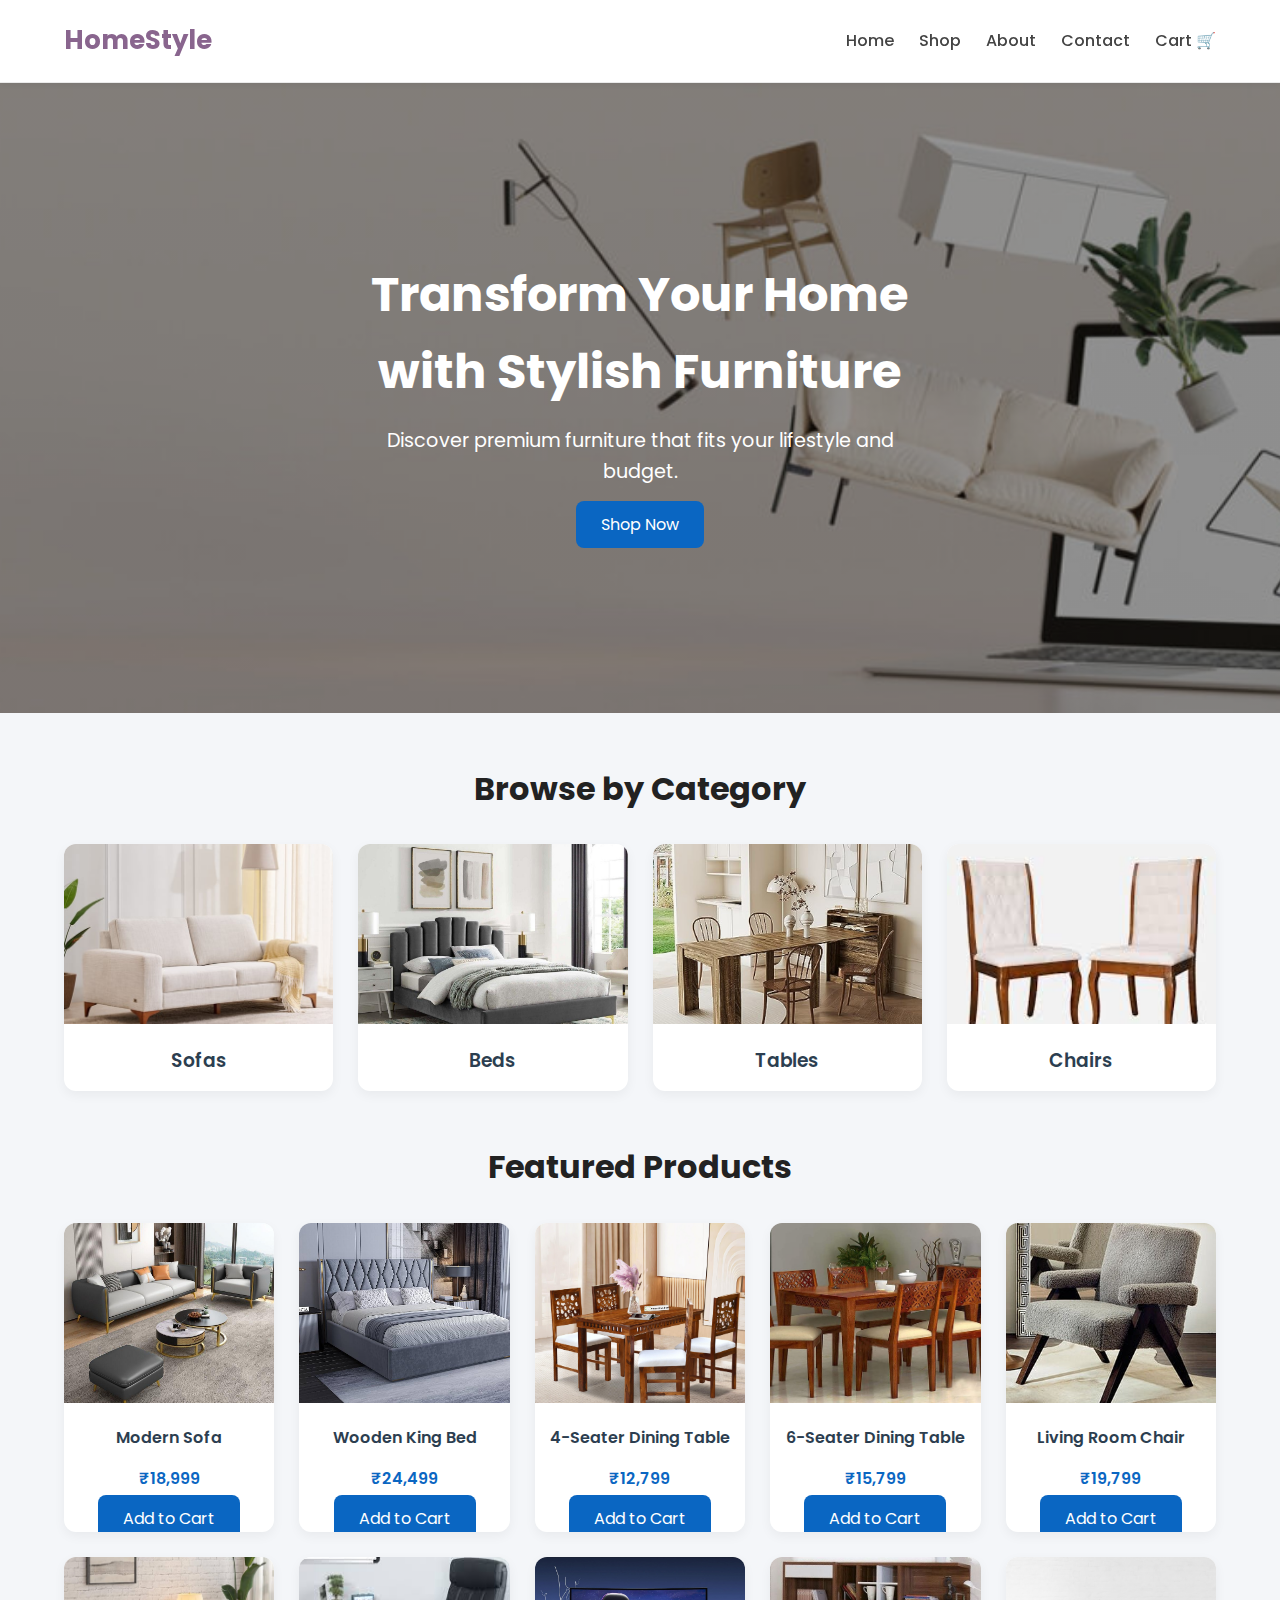
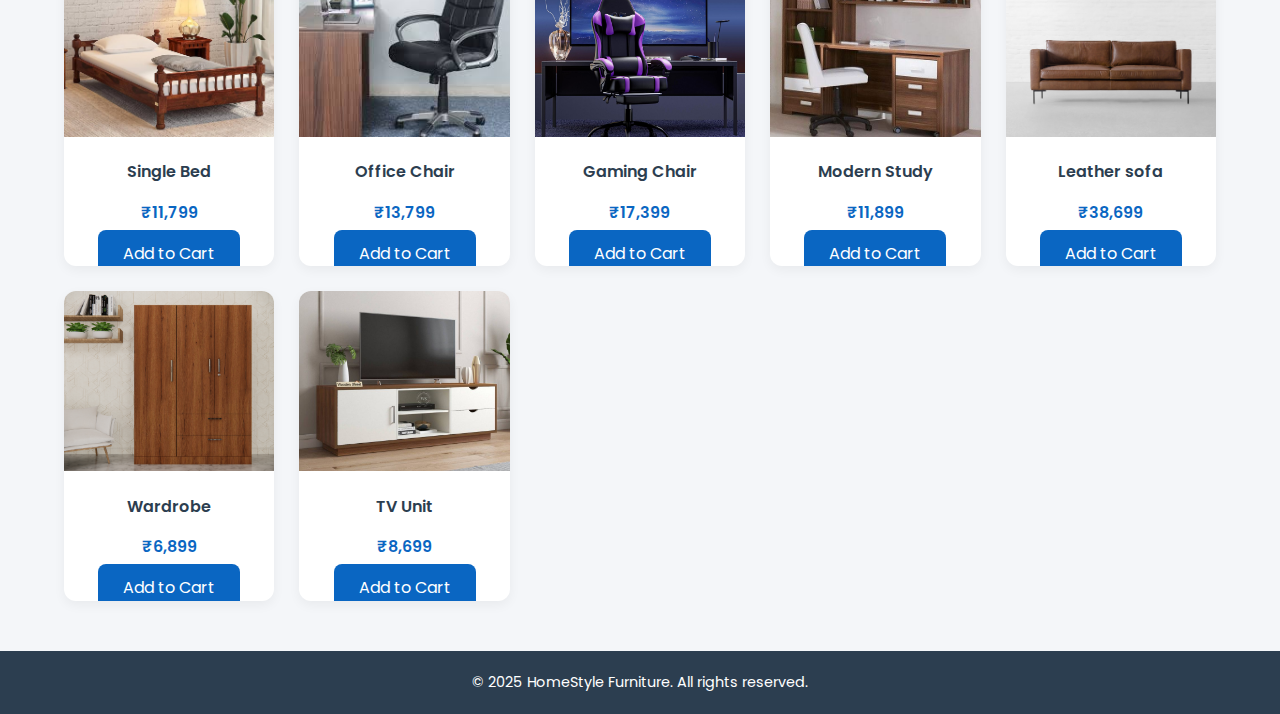
<file: eComWeb/index.html>
<!DOCTYPE html>
<html lang="en">
<head>
  <meta charset="UTF-8" />
  <meta name="viewport" content="width=device-width, initial-scale=1.0"/>
  <title>HomeStyle Furniture</title>
  <link rel="stylesheet" href="style.css"/>
  <link href="https://fonts.googleapis.com/css2?family=Poppins&display=swap" rel="stylesheet"/>
</head>
<body>
  <header>
    <div class="container">
      <h1 class="logo">HomeStyle</h1>
      <nav>
        <ul>
          <li><a href="#">Home</a></li>
          <li><a href="#">Shop</a></li>
          <li><a href="#">About</a></li>
          <li><a href="#">Contact</a></li>
          <li><a href="#">Cart 🛒</a></li>
        </ul>
      </nav>
    </div>
  </header>

  <section class="hero">
    <div class="hero-text">
      <h2>Transform Your Home with Stylish Furniture</h2>
      <p>Discover premium furniture that fits your lifestyle and budget.</p>
      <a href="#featured-products" class="btn">Shop Now</a>
    </div>
  </section>

  <section class="categories">
    <h2 class="section-title">Browse by Category</h2>
    <div class="category-grid">
      <div class="category-card">
        <img src="images/sofa.jpg" alt="Sofas">
        <h3>Sofas</h3>
      </div>
      <div class="category-card">
        <img src="images/bed.jpg" alt="Beds">
        <h3>Beds</h3>
      </div>
      <div class="category-card">
        <img src="images/table.jpg" alt="Tables">
        <h3>Tables</h3>
      </div>
      <div class="category-card">
        <img src="images/chair.jpeg" alt="Chairs">
        <h3>Chairs</h3>
      </div>
    </div>
  </section>

  <section class="products" id="featured-products">
    <h2 class="section-title">Featured Products</h2>
    <div class="product-grid">
      <div class="product-card">
        <img src="images/product1.jpg" alt="Modern Sofa"/>
        <h4>Modern Sofa</h4>
        <p>₹18,999</p>
        <a href="#" class="btn">Add to Cart</a>
      </div>
      <div class="product-card">
        <img src="images/product2.jpg" alt="Wooden Bed"/>
        <h4>Wooden King Bed</h4>
        <p>₹24,499</p>
        <a href="#" class="btn">Add to Cart</a>
      </div>
      <div class="product-card">
        <img src="images/product3.jpg" alt="Dining Table"/>
        <h4>4-Seater Dining Table</h4>
        <p>₹12,799</p>
        <a href="#" class="btn">Add to Cart</a>
      </div>
      <div class="product-card">
        <img src="images/product4.jpg" alt="Dining Table"/>
        <h4>6-Seater Dining Table</h4>
        <p>₹15,799</p>
        <a href="#" class="btn">Add to Cart</a>
      </div>
      <div class="product-card">
        <img src="images/product5.jpg" alt="Chair"/>
        <h4>Living Room Chair</h4>
        <p>₹19,799</p>
        <a href="#" class="btn">Add to Cart</a>
      </div>
      <div class="product-card">
        <img src="images/product6.jpg" alt="Bed"/>
        <h4>Single Bed</h4>
        <p>₹11,799</p>
        <a href="#" class="btn">Add to Cart</a>
      </div>
      <div class="product-card">
        <img src="images/product7.jpg" alt="Chair"/>
        <h4>Office Chair</h4>
        <p>₹13,799</p>
        <a href="#" class="btn">Add to Cart</a>
      </div>
      <div class="product-card">
        <img src="images/product8.jpg" alt="Chair"/>
        <h4>Gaming Chair</h4>
        <p>₹17,399</p>
        <a href="#" class="btn">Add to Cart</a>
      </div>
      <div class="product-card">
        <img src="images/product9.jpg" alt="Tables"/>
        <h4>Modern Study <Table></Table></h4>
        <p>₹11,899</p>
        <a href="#" class="btn">Add to Cart</a>
      </div>
<div class="product-card">
        <img src="images/product10.jpg" alt="Sofas"/>
        <h4>Leather sofa</h4>
        <p>₹38,699</p>
        <a href="#" class="btn">Add to Cart</a>
      </div>
      <div class="product-card">
        <img src="images/product11.jpg" alt="Wardrobe"/>
        <h4>Wardrobe</h4>
        <p>₹6,899</p>
        <a href="#" class="btn">Add to Cart</a>
      </div>
      <div class="product-card">
        <img src="images/product12.jpg" alt="TV Unit"/>
        <h4>TV Unit</h4>
        <p>₹8,699</p>
        <a href="#" class="btn">Add to Cart</a>
      </div>
    </div>
  </section>

  <footer>
    <p>&copy; 2025 HomeStyle Furniture. All rights reserved.</p>
  </footer>
</body>
</html>
</file>
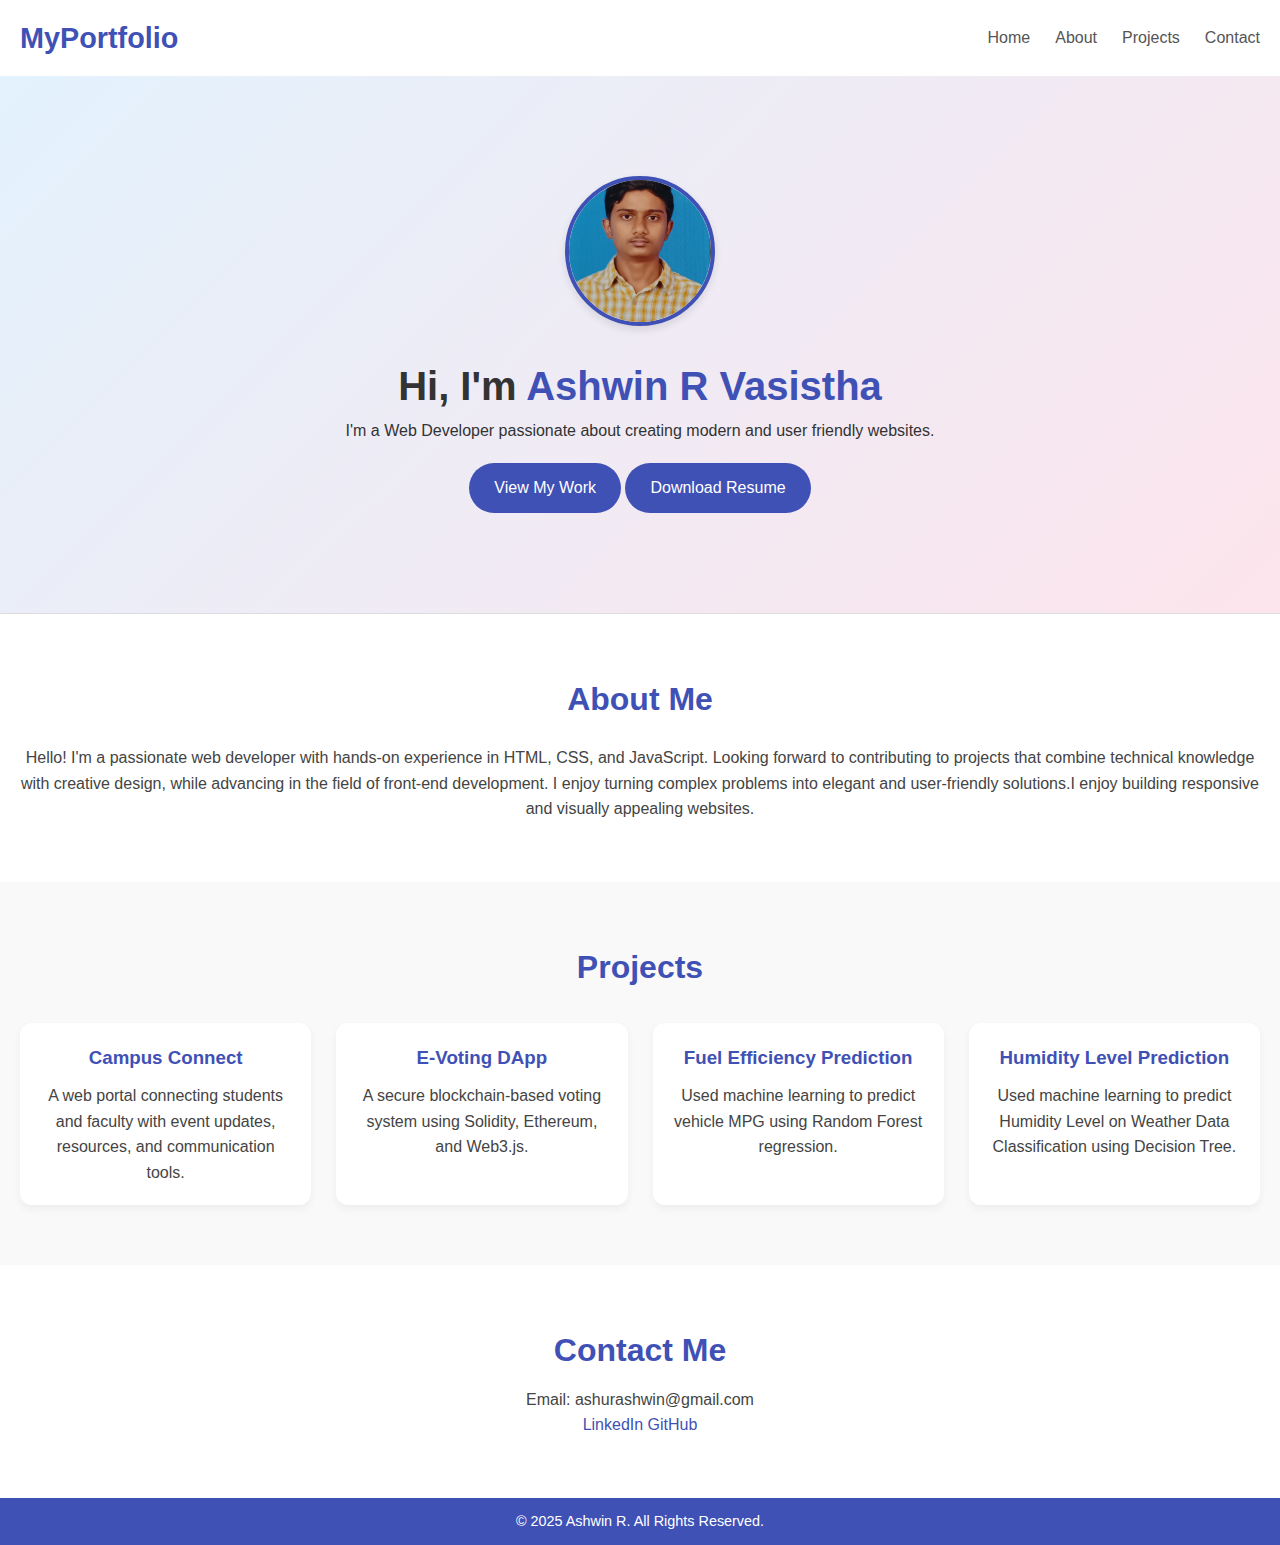
<file: portfolio/index.html>
<!DOCTYPE html>
<html lang="en">
<head>
  <meta charset="UTF-8">
  <meta name="viewport" content="width=device-width, initial-scale=1.0">
  <title>My Portfolio</title>
  <link rel="stylesheet" href="style.css">
</head>
<body>
  <!-- Header -->
  <header>
  <nav>
  <h1 class="logo">MyPortfolio</h1>
  <div class="menu-toggle" id="menu-toggle">
    <i class="fas fa-bars"></i>
  </div>
  <ul class="nav-links" id="nav-links">
    <li><a href="#home">Home</a></li>
    <li><a href="#about">About</a></li>
    <li><a href="#projects">Projects</a></li>
    <li><a href="#contact">Contact</a></li>
  </ul>
</nav>

  </header>

  <!-- Home Section -->
  <section id="home" class="home-section">
    <div class="home-content">
      <img src="files/profile.jpg" alt="My Photo" class="profile-photo">
      <h2>Hi, I'm <span>Ashwin R Vasistha</span></h2>
      <p>I'm a Web Developer passionate about creating modern and user friendly websites.</p>
      <a href="#projects" class="btn">View My Work</a>
       <a href="files/resume.pdf" class="btn btn-outline" download>
      <i class="fas fa-download"></i> Download Resume
      </a>
    </div>
  </section>

  <!-- About Section -->
  <section id="about" class="about-section">
    <h2>About Me</h2>
    <p>
      Hello! I'm a passionate web developer with hands-on experience in HTML, CSS, and JavaScript. Looking forward to contributing to projects that combine technical knowledge with creative design, while advancing in the field of front-end development.
       I enjoy turning complex problems into elegant and user-friendly solutions.I enjoy building responsive and visually appealing websites.
    </p>
  </section>

  <!-- Projects Section -->
  <section id="projects" class="projects-section">
    <h2>Projects</h2>
    <div class="project-grid">
      <div class="project-card">
        <h3>Campus Connect</h3>
        <p>A web portal connecting students and faculty with event updates, resources, and communication tools.</p>
      </div>
      <div class="project-card">
        <h3>E-Voting DApp</h3>
        <p>A secure blockchain-based voting system using Solidity, Ethereum, and Web3.js.</p>
      </div>
      <div class="project-card">
        <h3>Fuel Efficiency Prediction</h3>
        <p>Used machine learning to predict vehicle MPG using Random Forest regression.</p>
      </div>
      <div class="project-card">
        <h3>Humidity Level Prediction</h3>
        <p>Used machine learning to predict Humidity Level on Weather Data Classification using Decision Tree.</p>
      </div>
    </div>
  </section>

  <!-- Contact Section -->
  <section id="contact" class="contact-section">
    <h2>Contact Me</h2>
    <p>Email: ashurashwin@gmail.com</p>
    <p><a href="https://www.linkedin.com/in/ashwin-r-vasistha-46083a269">LinkedIn</a>
    <a href=" https://github.com/ASHU-03O">GitHub</a></p>
  </section>

  <!-- Footer -->
  <footer>
    <p>© 2025 Ashwin R. All Rights Reserved.</p>
  </footer>
</body>
</html>
</file>
<file: portfolio/style.css>
/* General Styles */
* {
  margin: 0;
  padding: 0;
  box-sizing: border-box;
  font-family: 'Poppins', Arial, sans-serif;
}

body {
  line-height: 1.6;
  background-color: #fafafa;
  color: #444;
}

/* Navigation */
header {
  background: #ffffff;
  color: #333;
  padding: 15px 20px;
  box-shadow: 0 2px 6px rgba(0, 0, 0, 0.05);
}

header nav {
  display: flex;
  justify-content: space-between;
  align-items: center;
}

.logo {
  font-size: 1.8rem;
  font-weight: bold;
  color: #3f51b5;
}

nav ul {
  display: flex;
  list-style: none;
}

nav ul li {
  margin-left: 25px;
}

nav ul li a {
  text-decoration: none;
  color: #555;
  font-weight: 500;
  transition: color 0.3s;
}

nav ul li a:hover {
  color: #3f51b5;
}

/* Home Section */
.home-section {
  background: linear-gradient(135deg, #e3f2fd, #fce4ec);
  color: #333;
  text-align: center;
  padding: 100px 20px;
  border-bottom: 1px solid #ddd;
}

.home-section h2 {
  font-size: 2.5rem;
  color: #333;
}

.home-section span {
  color: #3f51b5;
}

.btn {
  display: inline-block;
  margin-top: 20px;
  padding: 12px 25px;
  background: #3f51b5;
  color: #fff;
  border-radius: 25px;
  text-decoration: none;
  font-weight: 500;
  transition: background 0.3s, transform 0.2s;
}

.btn:hover {
  background: #5c6bc0;
  transform: scale(1.05);
}

/* About Section */
.about-section {
  padding: 60px 20px;
  text-align: center;
  background: #fff;
}

.about-section h2 {
  margin-bottom: 20px;
  font-size: 2rem;
  color: #3f51b5;
}

/* Projects Section */
.projects-section {
  padding: 60px 20px;
  background: #f9f9f9;
  text-align: center;
}

.projects-section h2 {
  font-size: 2rem;
  color: #3f51b5;
}

.project-grid {
  display: grid;
  grid-template-columns: repeat(auto-fit, minmax(250px, 1fr));
  gap: 25px;
  margin-top: 30px;
}

.project-card {
  background: #fff;
  padding: 20px;
  border-radius: 12px;
  box-shadow: 0 4px 8px rgba(0, 0, 0, 0.05);
  transition: transform 0.3s, box-shadow 0.3s;
}

.project-card:hover {
  transform: translateY(-5px);
  box-shadow: 0 6px 12px rgba(0, 0, 0, 0.1);
}

.project-card h3 {
  color: #3f51b5;
  margin-bottom: 10px;
}

/* Contact Section */
.contact-section {
  padding: 60px 20px;
  text-align: center;
  background: #fff;
}

.contact-section h2 {
  font-size: 2rem;
  color: #3f51b5;
  margin-bottom: 10px;
}

.contact-section a {
  color: #3f51b5;
  text-decoration: none;
  transition: text-decoration 0.3s;
}

.contact-section a:hover {
  text-decoration: underline;
}

.profile-photo {
  width: 150px;
  height: 150px;
  border-radius: 50%;
  border: 4px solid #3f51b5;
  margin-bottom: 20px;
  object-fit: cover;
  box-shadow: 0 4px 8px rgba(0, 0, 0, 0.1);
  transition: transform 0.3s ease;
}

.profile-photo:hover {
  transform: scale(1.05);
}

/* Footer */
footer {
  background: #3f51b5;
  color: #fff;
  text-align: center;
  padding: 12px 0;
  font-size: 0.9rem;
}
</file>
<file: eComWeb/style.css>
/* Reset & Base Styles */
* {
  margin: 0;
  padding: 0;
  box-sizing: border-box;
}

body {
  font-family: 'Poppins', sans-serif;
  background-color: #f4f6f9;
  color: #333;
  line-height: 1.6;
}

/* Header */
header {
  background-color: #ffffff;
  border-bottom: 1px solid #eaeaea;
  padding: 20px 0;
  position: sticky;
  top: 0;
  z-index: 1000;
  box-shadow: 0 2px 6px rgba(0,0,0,0.05);
}

.container {
  width: 90%;
  margin: auto;
  display: flex;
  justify-content: space-between;
  align-items: center;
}

.logo {
  font-size: 26px;
  font-weight: bold;
  color:#89658e;
}

nav ul {
  list-style: none;
  display: flex;
  gap: 25px;
}

nav a {
  text-decoration: none;
  color: #444;
  font-weight: 500;
  transition: color 0.3s;
}

nav a:hover {
  color: #0a66c2;
}

/* Hero Section */
.hero {
  background: linear-gradient(rgba(0, 0, 0, 0.4), rgba(0, 0, 0, 0.4)),
              url('images/hero.jpg') no-repeat center center/cover;
  height: 70vh;
  display: flex;
  align-items: center;
  justify-content: center;
  text-align: center;
  color: #fff;
}

.hero-text {
  max-width: 600px;
  padding: 20px;
}

.hero-text h2 {
  font-size: 3rem;
  margin-bottom: 15px;
}

.hero-text p {
  font-size: 1.2rem;
  margin-bottom: 25px;
}

.btn {
  padding: 12px 25px;
  background-color: #0a66c2;
  color: white;
  border: none;
  border-radius: 8px;
  text-decoration: none;
  font-size: 1rem;
  transition: background-color 0.3s;
}

.btn:hover {
  background-color: #004a99;
}

/* Section Titles */
.section-title {
  text-align: center;
  margin: 50px 0 30px;
  font-size: 2rem;
  color: #222;
}

/* Categories & Products Grid */
.category-grid,
.product-grid {
  display: grid;
  grid-template-columns: repeat(auto-fit, minmax(200px, 1fr));
  gap: 25px;
  width: 90%;
  margin: 0 auto 50px auto;
}

/* Card Styles */
.category-card,
.product-card {
  background-color: #fff;
  border-radius: 12px;
  overflow: hidden;
  text-align: center;
  box-shadow: 0 4px 12px rgba(0,0,0,0.05);
  transition: transform 0.3s, box-shadow 0.3s;
}

.category-card img,
.product-card img {
  width: 100%;
  height: 180px;
  object-fit: cover;
}

.category-card h3,
.product-card h4 {
  margin: 15px 0;
  font-weight: 600;
  color: #2c3e50;
}

.product-card p {
  color: #0a66c2;
  font-weight: 600;
  margin-bottom: 15px;
}

.product-card .btn {
  margin-bottom: 15px;
}

.category-card:hover,
.product-card:hover {
  transform: translateY(-5px);
  box-shadow: 0 8px 20px rgba(0,0,0,0.1);
}

/* Footer */
footer {
  background-color: #2c3e50;
  color: white;
  text-align: center;
  padding: 20px 0;
  font-size: 0.9rem;
  margin-top: 30px;
}
</file>
